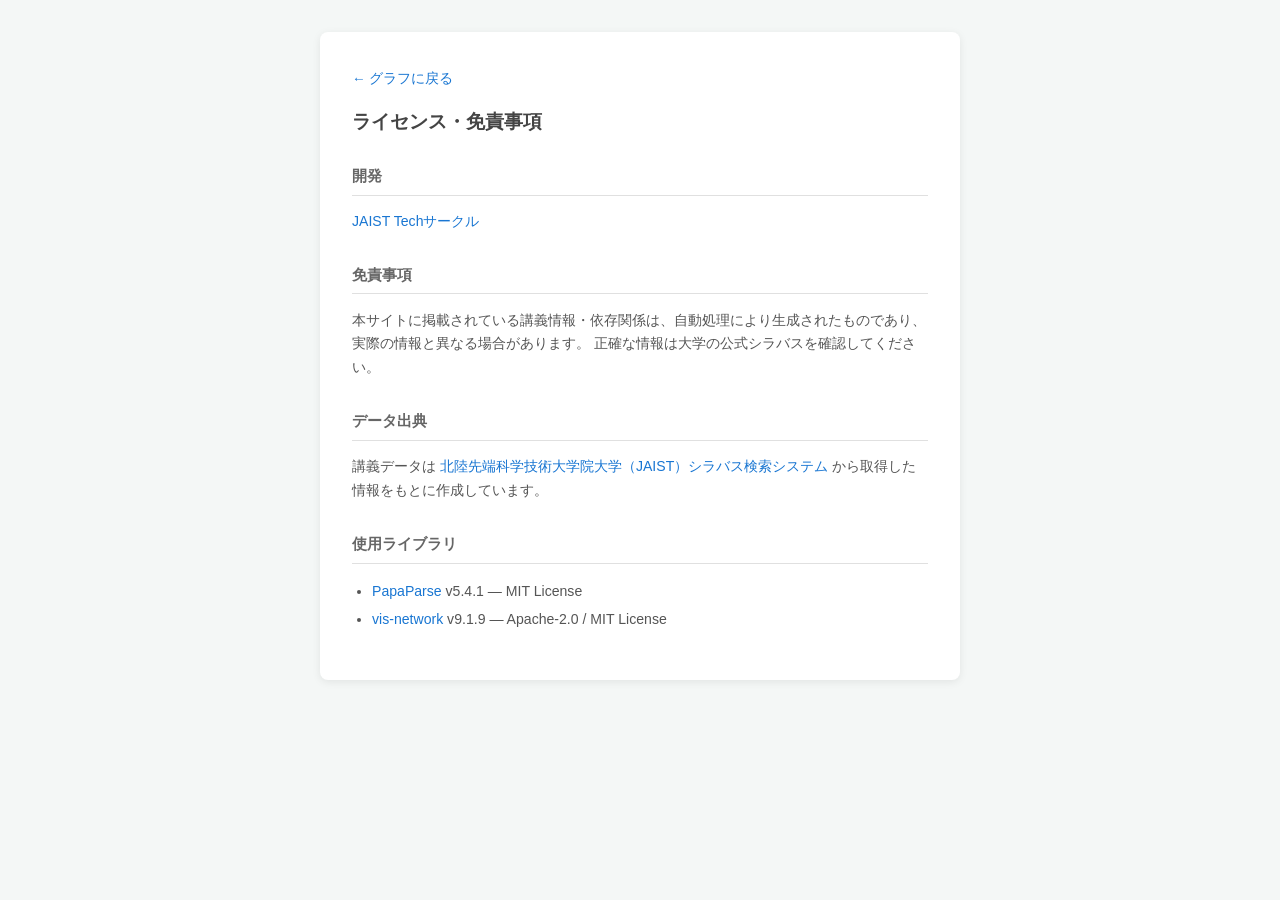
<file: licenses.html>
<!DOCTYPE html>
<html lang="ja">
    <head>
        <meta charset="UTF-8" />
        <meta name="viewport" content="width=device-width, initial-scale=1.0" />
        <title>ライセンス・免責事項 — 講義依存関係グラフ</title>
        <link rel="icon" type="image/png" href="img/favicon.png" />
        <style>
            * { box-sizing: border-box; }
            body {
                margin: 0;
                font-family: "Segoe UI", Tahoma, Geneva, Verdana, sans-serif;
                background: #f4f7f6;
                color: #333;
                line-height: 1.7;
                padding: 32px 20px;
            }
            .container {
                max-width: 640px;
                margin: 0 auto;
                background: #fff;
                border-radius: 8px;
                padding: 32px;
                box-shadow: 0 2px 8px rgba(0,0,0,0.08);
            }
            h1 {
                font-size: 1.2em;
                margin: 0 0 24px;
                color: #444;
            }
            h2 {
                font-size: 0.95em;
                color: #666;
                border-bottom: 1px solid #e0e0e0;
                padding-bottom: 6px;
                margin: 28px 0 12px;
            }
            h2:first-of-type { margin-top: 0; }
            p, li {
                font-size: 0.88em;
                color: #555;
            }
            ul { padding-left: 20px; }
            li { margin-bottom: 4px; }
            a { color: #1976d2; text-decoration: none; }
            a:hover { text-decoration: underline; }
            .back { display: inline-block; margin-bottom: 16px; font-size: 0.85em; }
            code {
                background: #f5f5f5;
                padding: 1px 5px;
                border-radius: 3px;
                font-size: 0.9em;
            }
        </style>
    </head>
    <body>
        <div class="container">
            <a href="index.html" class="back">&larr; グラフに戻る</a>
            <h1>ライセンス・免責事項</h1>

            <h2>開発</h2>
            <p>
                <a href="https://www.jaist.ac.jp/misc/circles/Techcircle" target="_blank" rel="noopener">JAIST Techサークル</a>
            </p>

            <h2>免責事項</h2>
            <p>
                本サイトに掲載されている講義情報・依存関係は、自動処理により生成されたものであり、
                実際の情報と異なる場合があります。
                正確な情報は大学の公式シラバスを確認してください。
            </p>

            <h2>データ出典</h2>
            <p>
                講義データは
                <a href="https://syllabus.jaist.ac.jp/" target="_blank" rel="noopener">北陸先端科学技術大学院大学（JAIST）シラバス検索システム</a>
                から取得した情報をもとに作成しています。
            </p>

            <h2>使用ライブラリ</h2>
            <ul>
                <li>
                    <a href="https://www.papaparse.com/" target="_blank" rel="noopener">PapaParse</a> v5.4.1
                    — MIT License
                </li>
                <li>
                    <a href="https://visjs.github.io/vis-network/" target="_blank" rel="noopener">vis-network</a> v9.1.9
                    — Apache-2.0 / MIT License
                </li>
            </ul>
        </div>
    </body>
</html>
</file>
